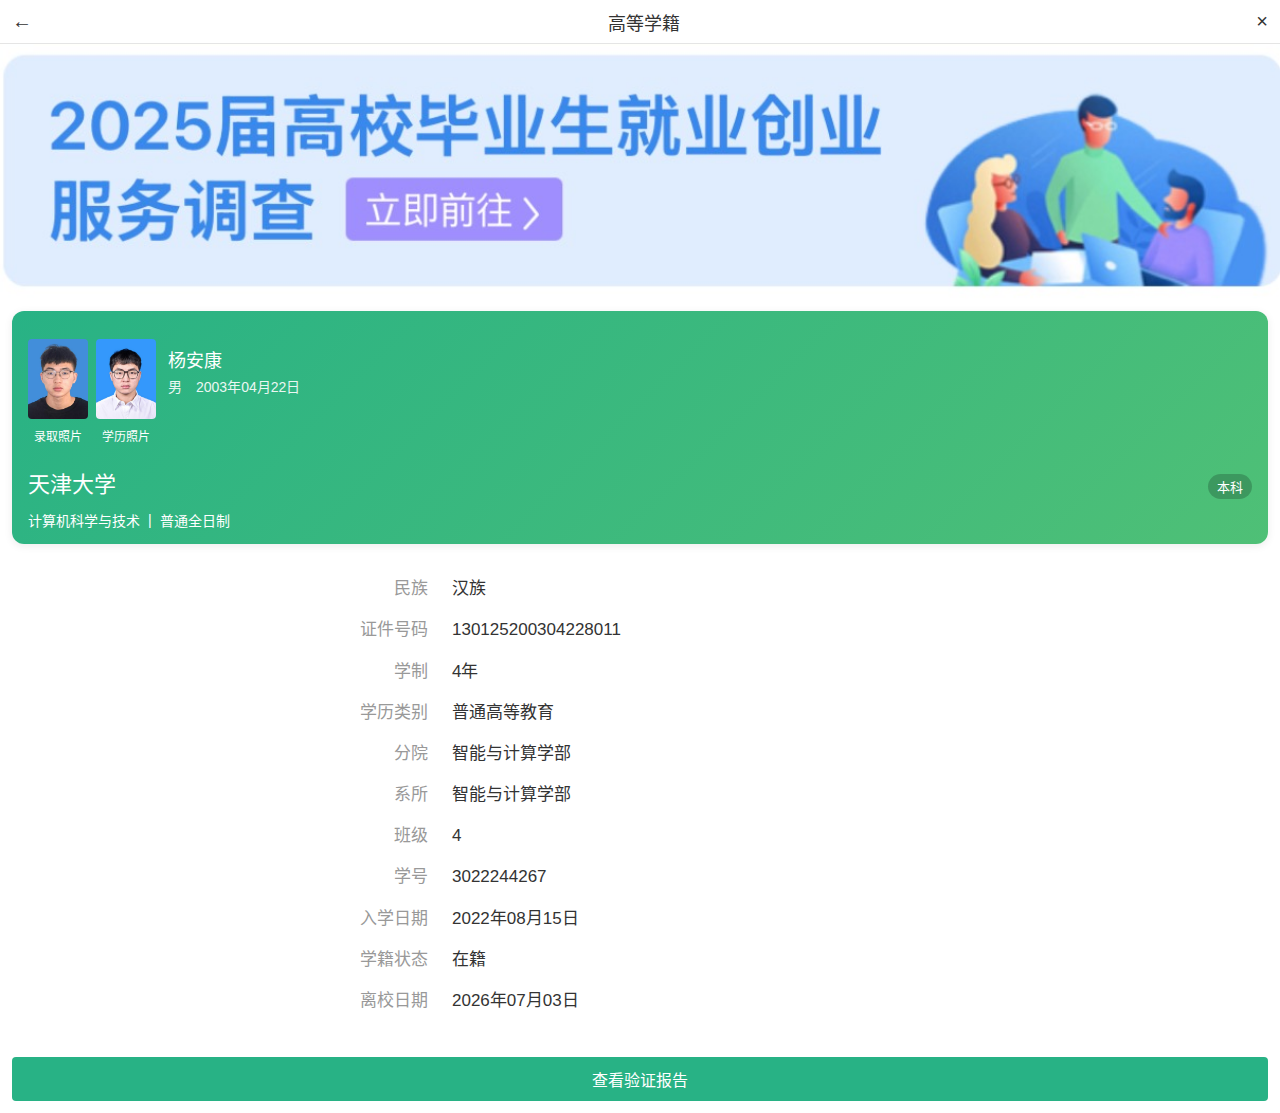
<file: index.html>
<!DOCTYPE html>
<html lang="zh-CN">
<head>
  <meta charset="UTF-8">
  <meta name="viewport" content="width=device-width,initial-scale=1">
  <title>高等学籍</title>
  <link rel="stylesheet" href="style.css">
</head>
<body>
  <!-- 顶部栏 -->
  <header class="header-bar">
    <span class="back">←</span>
    <span class="title">高等学籍</span>
    <span class="close">×</span>
  </header>

  <!-- Banner -->
  <div class="banner">
    <img src="images/banner.png" alt="就业服务调查">
  </div>

  <!-- 主卡片 -->
  <section class="card">
    <!-- 上：照片 + 基本信息 -->
    <div class="card-top">
      <div class="photos">
        <div class="photo-item">
          <img src="images/photo1.jpg" alt="录取照片">
          <span class="caption">录取照片</span>
        </div>
        <div class="photo-item">
          <img src="images/photo2.jpg" alt="学历照片">
          <span class="caption">学历照片</span>
        </div>
      </div>

      <div class="base-info">
        <h3 class="name">杨安康</h3>
        <p class="gender-birth">男　2003年04月22日</p>
      </div>
    </div>

    <!-- 学校/专业 -->
    <div class="school-major">
      <h2 class="school">天津大学</h2>
      <span class="badge">本科</span>
    </div>
    <p class="major">计算机科学与技术<span class="sep">|</span>普通全日制</p>
  </section>

  <!-- 详情列表 -->
  <section class="details">
    <div><span>民族</span><span>汉族</span></div>
    <div><span>证件号码</span><span>130125200304228011</span></div>
    <div><span>学制</span><span>4年</span></div>
    <div><span>学历类别</span><span>普通高等教育</span></div>
    <div><span>分院</span><span>智能与计算学部</span></div>
    <div><span>系所</span><span>智能与计算学部</span></div>
    <div><span>班级</span><span>4</span></div>
    <div><span>学号</span><span>3022244267</span></div>
    <div><span>入学日期</span><span>2022年08月15日</span></div>
    <div><span>学籍状态</span><span>在籍</span></div>
    <div><span>离校日期</span><span>2026年07月03日</span></div>
  </section>

  <!-- 底部按钮 -->
  <div class="footer">
    <button class="report-btn" onclick="location.href='https://my.chsi.com.cn/archive/bab/xj/show.action?trnd=19577852260363729911766987108'">查看验证报告</button>
  </div>
</body>
</html>
</file>
<file: style.css>
/* reset */
* {
  margin: 0;
  padding: 0;
  box-sizing: border-box;
}
body {
  font-family: -apple-system, BlinkMacSystemFont, "Helvetica Neue",
               "PingFang SC", "Hiragino Sans GB", "Microsoft YaHei", sans-serif;
  background: #ffffff;
  color: #333;
}

/* 顶部栏 */
.header-bar {
  height: 44px;
  display: flex;
  align-items: center;
  justify-content: space-between;
  padding: 0 12px;
  background: #fff;
  border-bottom: 1px solid #e5e5e5;
  font-size: 18px;
  font-weight: 500;
}
.back,
.close {
  font-size: 20px;
  color: #333;
}

/* Banner */
.banner img {
  width: 100%;
  display: block;
}

/* 主卡片 */
.card {
  margin: 12px;
  background: linear-gradient(135deg, rgb(40, 178, 133) 0%, rgba(40, 178, 88, 0.82) 100%);
  border-radius: 12px;
  padding: 16px;
  color: #fff;
  box-shadow: 0 2px 8px rgba(0, 0, 0, 0.08);
   height: 233px
}
.card-top {
  display: flex;
  gap: 12px;
}
.photos {
  display: flex;
  gap: 8px;
}
.photo-item {
  display: flex;
  flex-direction: column;
  align-items: center;
}
.photo-item img {
  width: 60px;
  height: 80px;
  border-radius: 4px;
  margin-top: 12px;
  object-fit: cover;
}
.caption {
  font-size: 12px;
  margin-top: 8px; /* 增加文字与图片之间的间距 */
  color: #fff; /* 设置文字颜色为白色，以适应背景 */
}

.base-info {
  flex: 1;
  display: flex;
  flex-direction: column;
  justify-content: center;
}
.name {
  font-size: 18px; /* 这里应该是 font-size 而不是 font-size */
  font-weight: 500; /* 这里应该是 font-weight 而不是 font-weight */
  margin-top: -30px; /* 向上移动名称 */
  margin-bottom: 4px;
}
.gender-birth {
  font-size: 14px;
  opacity: 0.9;
  margin-top: -0px; /* 向上移动出生日期 */
}
.school-major {
  display: flex;
  align-items: center;
  margin-bottom: 11px;
}
.school {
  font-size: 22px;
  font-weight: 500;
  margin-bottom: -20px;
}
.badge {
  background: #00000033; /* 修改为浅绿色背景 */
  color: #fff; /* 设置文字颜色为白色，以确保对比度 */
  padding: 3px 9px;
  border-radius: 13px;
  font-size: 13px;
  margin-left: auto; /* 添加左侧间距 */
  margin-top: 30px;
}
.major {
  margin-top: 6px;
  font-size: 14px;
  display: flex;
  align-items: center;
  flex-wrap: wrap;
  gap: 4px;
}
.sep {
  margin: 0 4px;
}

/* 详情列表 */
.details {
  margin: 12px;
  background: #fff;
  border-radius: 8px;
  padding: 12px 16px;
  font-size: 17px;
  line-height: 1.6;
}
.details div {
  display: flex;
  justify-content: space-between;
  align-items: center;
  padding: 7px 0;
}
.details span:first-child {
  color: #999;
  flex: 1; /* 使标签文字占满可用空间 */
  text-align: right; /* 使标签文字右对齐 */
  padding-right: 16px; /* 增加右填充 */
}
.details span:last-child {
  color: #333;
  flex: 2; /* 使具体内容占满剩余空间 */
  text-align: left; /* 使具体内容左对齐 */
  padding-left: 8px; /* 增加左填充 */
}

/* 底部按钮 */
.footer {
  padding: 12px;
}
.report-btn {
  width: 100%;
  height: 44px;
  background: #28b285;
  color: #fff;
  border: none;
  border-radius: 4px;
  font-size: 16px;
  cursor: pointer;
}
</file>
